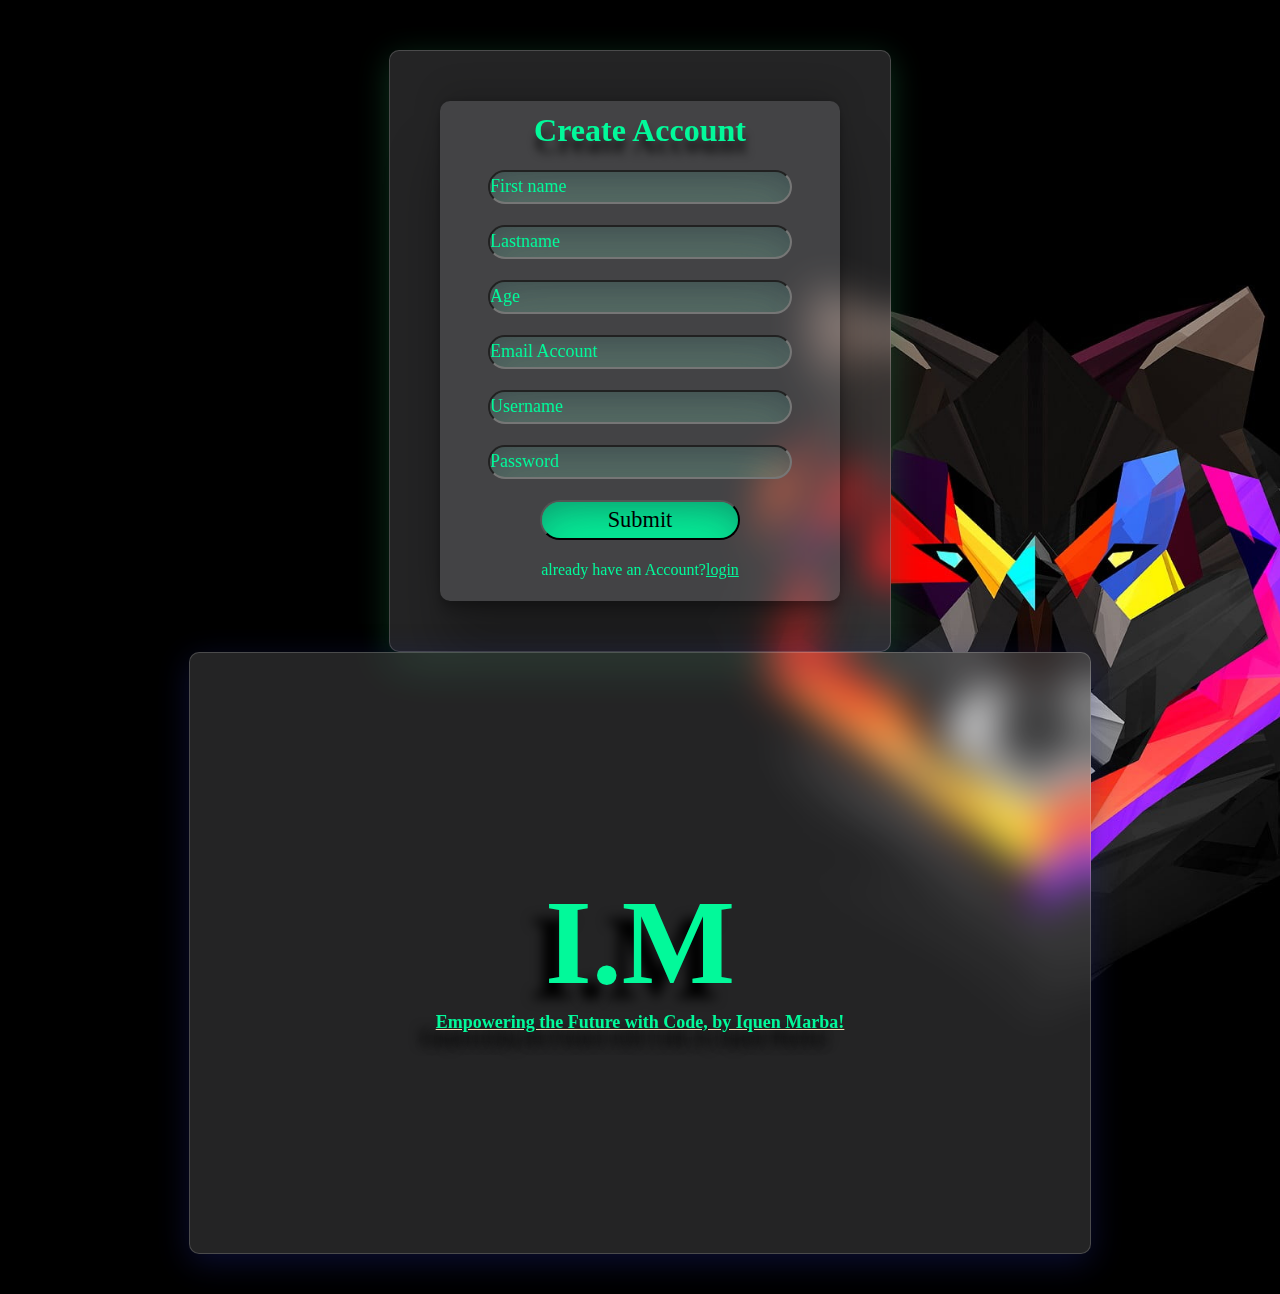
<file: login/index.html>
<!DOCTYPE html>
<html lang="en">
    <head>
        <meta charset="UTF-8" />
        <meta name="viewport" content="width=device-width, initial-scale=1.0" />
        <link
            href="https://unpkg.com/aos@2.3.1/dist/aos.css"
            rel="stylesheet"
        />
        <link rel="stylesheet" href="index.css" />
        <title>Document</title>
    </head>
    <style>
        h1 {
            display: flex;
            justify-content: center;
            align-items: start;
            color: rgb(2, 249, 154);

            text-shadow: 1px 12px 8px rgba(0, 0, 0, 0.75);
        }
    </style>
    <body>
        <div class="box" data-aos="fade-left" data-aos-duration="1500">
            <form action="createacc.php" method="POST">
                <h1>Create Account</h1>
                <input type="text" name="firstname" placeholder="First name" />
                <input type="text" name="surname" placeholder="Lastname" />
                <input type="text" name="age" placeholder="Age" />
                <input type="email" name="email" placeholder="Email Account" />
                <input type="text" name="username" placeholder="Username" />
                <input type="password" name="password" placeholder="Password" />
                <input type="submit" name="submit" value="Submit" id="button" />
                <div id="login">
                    <p>already have an Account?</p>
                    <a href="login1.html">login</a>
                </div>
            </form>
        </div>
        <div class="box2" data-aos="fade-right" data-aos-duration="1500">
            <h1>I.M</h1>
            <p>Empowering the Future with Code, by Iquen Marba!</p>
        </div>
    </body>
    <script src="https://unpkg.com/aos@2.3.1/dist/aos.js"></script>
    <script>
        AOS.init();
        const box = document.querySelector(".box");
    </script>
</html>
</file>
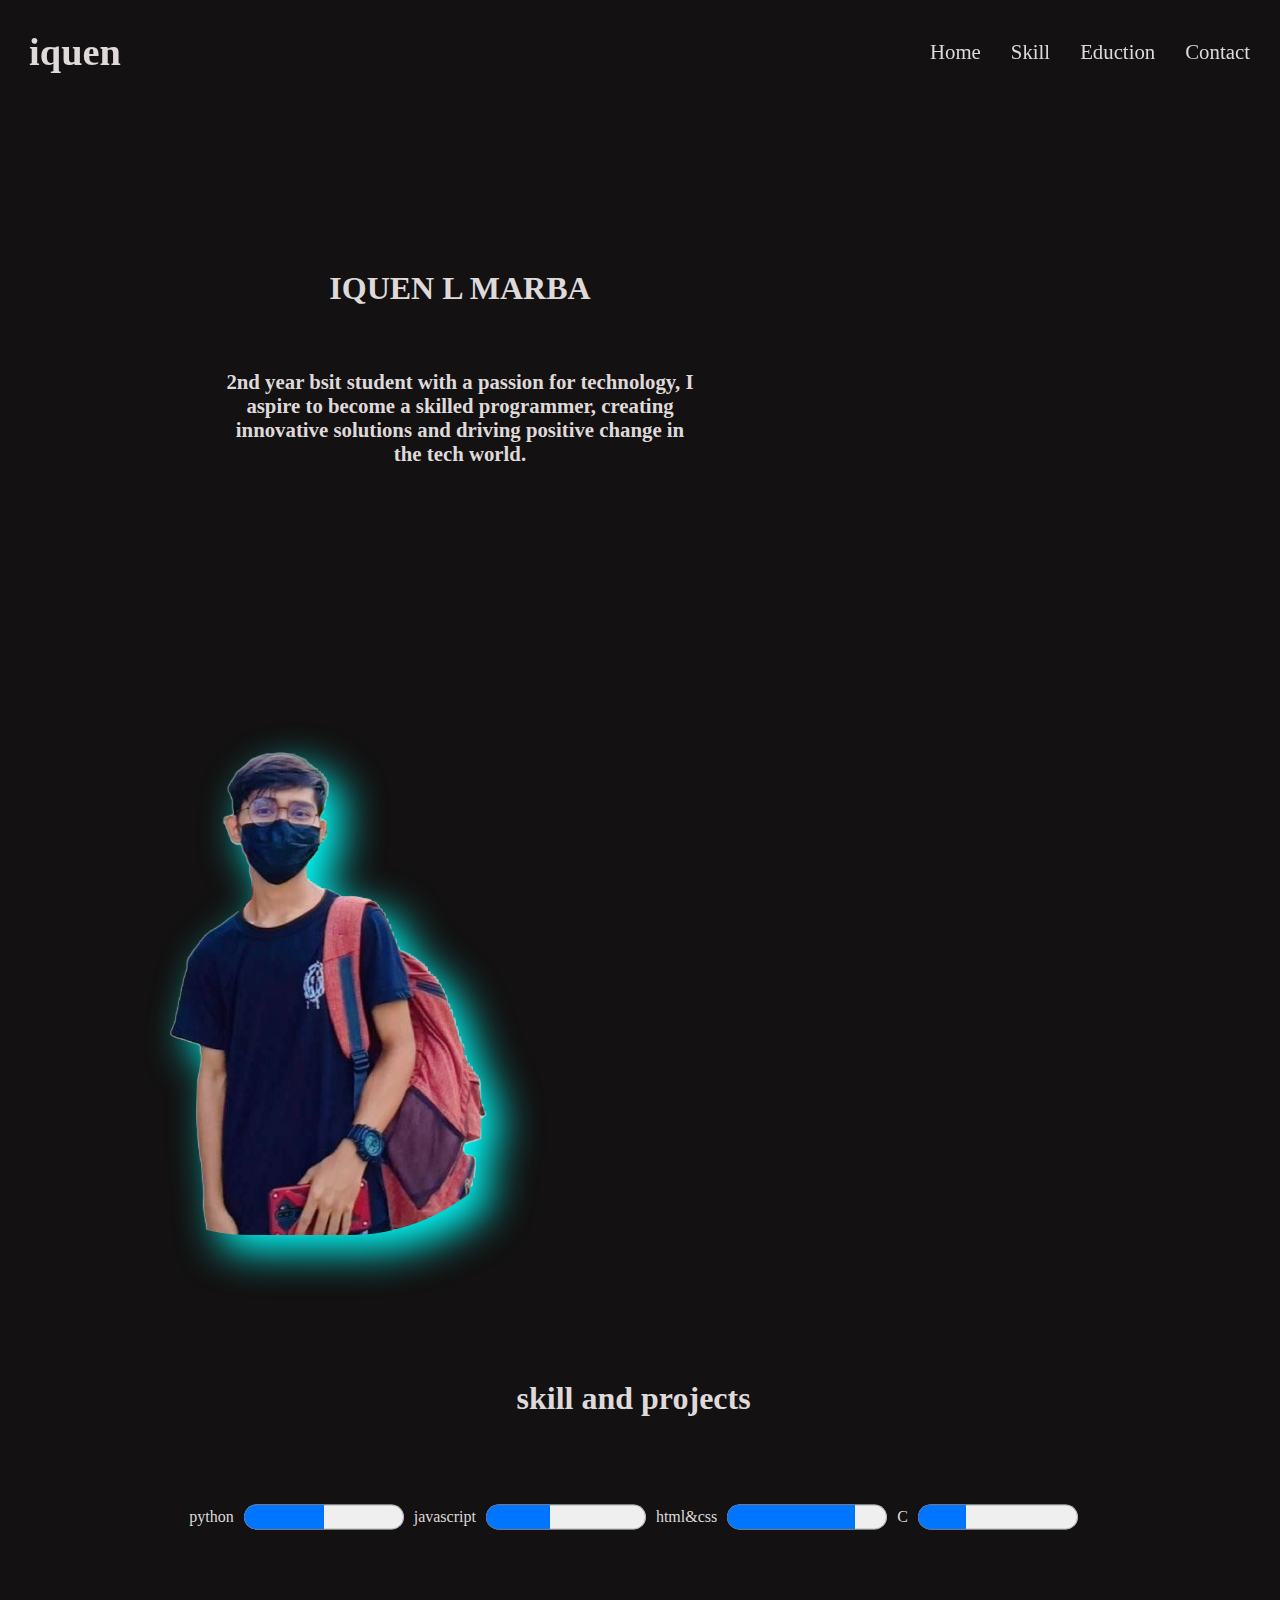
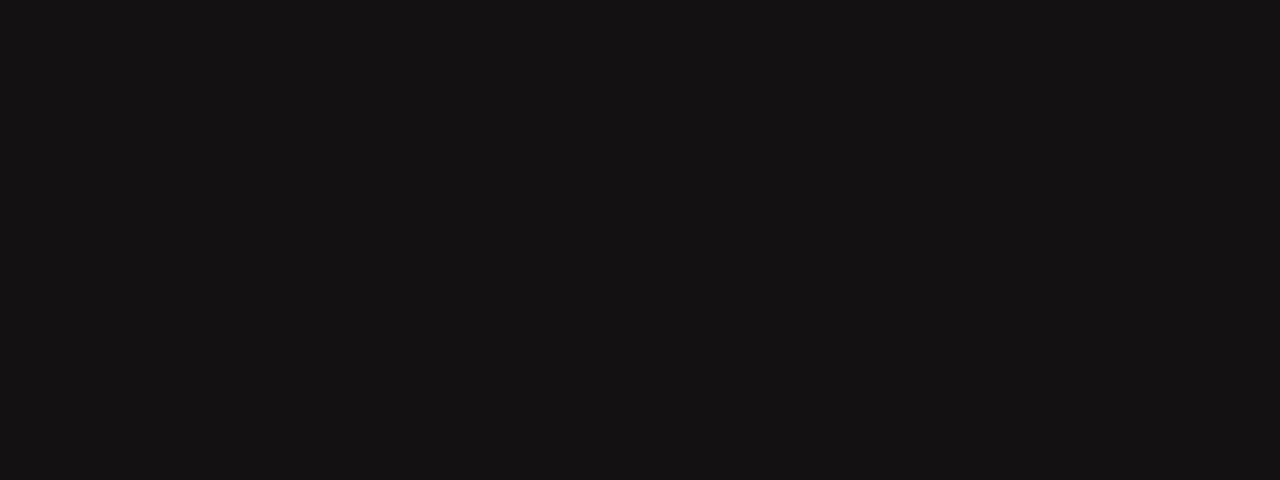
<file: login/homepage.html>
<!DOCTYPE html>
<html lang="en">
    <head>
        <meta charset="UTF-8" />
        <meta name="viewport" content="width=device-width, initial-scale=1.0" />
        <title>Document</title>
    </head>
    <style>
        * {
            margin: 0;
            padding: 0;
            color: rgb(223, 217, 217);
            text-decoration: none;
        }
        body {
            width: 99%;
            background-repeat: no-repeat;
            background-size: cover;
            background-color: rgb(19, 17, 17);
            /* background-image: url("wallpaperflare.com_wallpaper\ \(3\).jpg"); */
            display: flex;
            flex-direction: column;
        }
        header {
            position: fixed;
            height: 100px;
            width: 100%;
            background: transparent;
            backdrop-filter: blur(20px);
            display: flex;
            justify-content: space-between;
        }
        ul {
            list-style: none;
            display: flex;
            gap: 30px;
        }
        #logodiv {
            top: 30px;
            position: absolute;
            width: 150px;
            position: absolute;
            display: flex;
            justify-content: center;
        }
        nav {
            top: 40px;
            right: 50px;
            width: 300px;
            position: absolute;
            display: flex;
        }
        a {
            font-size: 1.3rem;
        }
        #logo {
            font-size: larger;
        }
        main {
            margin-top: 100px;
            width: 100%;
            height: 1550px;
            display: flex;
            flex-wrap: wrap;
        }
        .profile {
            height: 590px;
            width: 600px;
            display: flex;
            justify-content: center;
            align-items: center;
        }
        img {
            position: relative;
            height: 500px;
            border-radius: 40%;
            filter: drop-shadow(16px 16px 20px rgb(1, 252, 248));
        }
        .profile2 {
            height: 590px;
            width: 700px;
            display: flex;
            flex-direction: column;
            align-items: center;
            justify-content: center;
            flex-wrap: wrap;
        }
        #name {
            display: flex;
            height: 100px;
            width: 480px;
            align-self: flex-end;
            text-align: center;
            margin-left: 10px;
            justify-content: center;
        }
        #bla {
            text-align: center;
            align-self: flex-end;
            margin-left: 5px;
            font-weight: bold;
            font-size: 1.3rem;
            height: 150px;
            width: 480px;
            display: flex;
        }
        .skill {
            height: 700px;
            width: 100%;
        }
        .pl {
            height: 200px;
            width: 100%;
            justify-content: center;
            display: flex;
            align-items: center;
            flex-wrap: wrap;
            gap: 10px;
        }
        progress {
            height: 50px;
        }
        #skillsh1 {
            display: flex;
            justify-content: center;
        }
        #skilltitle {
            height: 100px;
            width: 99%;
        }
    </style>
    <body>
        <header>
            <h1 id="logodiv">
                <a href="#" id="logo">iquen</a>
            </h1>
            <nav>
                <ul>
                    <li><a href="homepage.html">Home</a></li>
                    <li><a href="#skilltitle">Skill</a></li>
                    <li><a href="">Eduction</a></li>
                    <li><a href="">Contact</a></li>
                </ul>
            </nav>
        </header>
        <main>
            <div class="profile2" id="profile2">
                <h1 id="name">IQUEN L MARBA</h1>

                <p id="bla">
                    2nd year bsit student with a passion for technology, I
                    aspire to become a skilled programmer, creating innovative
                    solutions and driving positive change in the tech world.
                </p>
            </div>
            <div class="profile">
                <img src="ppnob.png" alt="" height="100px" />
            </div>
            <div id="skilltitle"></div>
            <div class="skill" id="skill">
                <h1 id="skillsh1">skill and projects</h1>
                <div class="pl">
                    <label for="python">python</label>

                    <progress id="python" max="100" value="50">70%</progress>
                    <label for="javascript">javascript</label>

                    <progress id="javascript" max="100" value="40">
                        70%
                    </progress>
                    <label for="html&css">html&css</label>

                    <progress id="html&css" max="100" value="80">70%</progress>
                    <label for="C">C</label>

                    <progress id="C" max="100" value="30">70%</progress>
                </div>
                <div></div>
            </div>
        </main>
    </body>
</html>
</file>
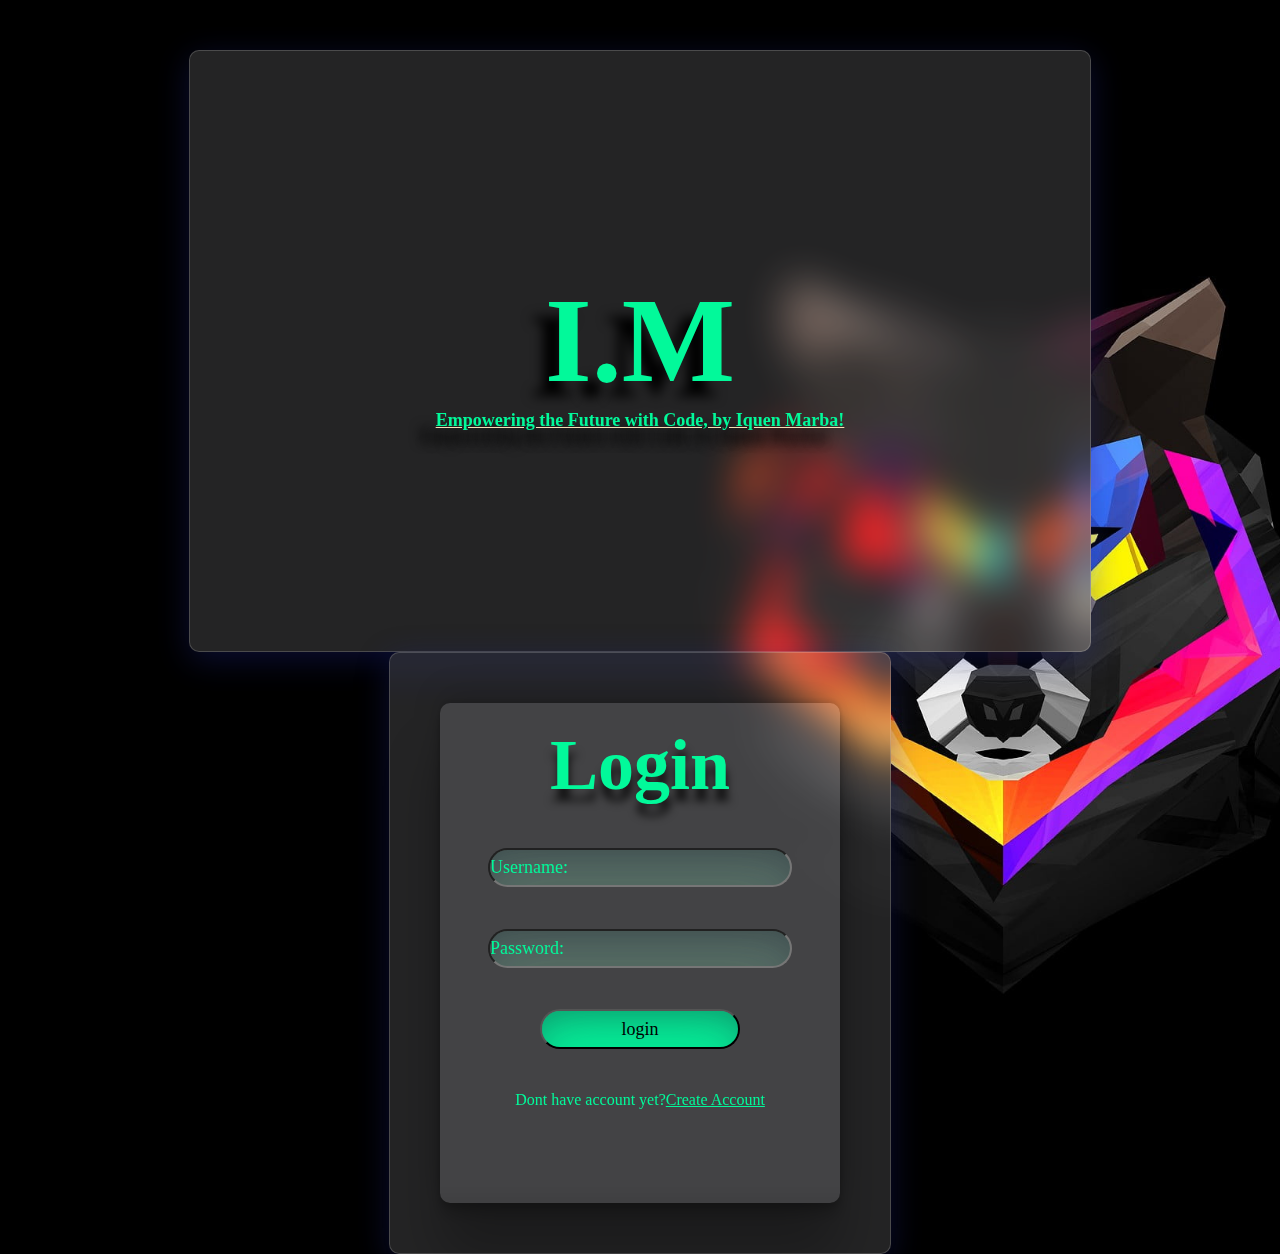
<file: login/login1.html>
<!DOCTYPE html>
<html lang="en">
    <head>
        <meta charset="UTF-8" />
        <meta name="viewport" content="width=device-width, initial-scale=1.0" />
        <link rel="stylesheet" href="login.css" />
        <link
            href="https://unpkg.com/aos@2.3.1/dist/aos.css"
            rel="stylesheet"
        />
        <title>Document</title>
    </head>
    <style></style>
    <body>
        <div class="box2" data-aos="fade-left" data-aos-duration="1500">
            <h1>I.M</h1>
            <p>Empowering the Future with Code, by Iquen Marba!</p>
        </div>
        <div class="box" data-aos="fade-right" data-aos-duration="1500">
            <br />
            <form action="login.php" method="POST">
                <h1>Login</h1>
                <input type="text" name="username" placeholder="Username:" />
                <input
                    type="password"
                    name="password"
                    placeholder="Password:"
                />
                <input type="submit" name="submit" value="login" id="button" />
                <div class="login1">
                    <p>Dont have account yet?</p>
                    <a href="index.html">Create Account</a>
                </div>
                <div class="error"></div>
            </form>
        </div>

        <script src="https://unpkg.com/aos@2.3.1/dist/aos.js"></script>
        <script>
            AOS.init();
            const box = document.querySelector(".box");
        </script>
    </body>
</html>
</file>
<file: login/index.css>
* {
    margin: 0;
    padding: 0;
    font-family: poppin;
    font-style: normal;
    color: rgb(2, 249, 154);
}
body {
    background-color: rgb(39, 36, 36);
    max-width: 100%;
    background-image: url(wolf.jpg);
    background-size: cover;
    justify-content: space-around;
    display: flex;
    flex-wrap: wrap;
    padding-top: 50px;
    padding-bottom: 40px;
}
div.box {
    background: rgba(242, 243, 245, 0.15);
    box-shadow: 0 8px 32px 0 rgba(31, 135, 76, 0.37);
    backdrop-filter: blur(20px);
    -webkit-backdrop-filter: blur(20px);
    border-radius: 10px;
    border: 1px solid rgba(255, 255, 255, 0.18);
    border-radius: 10px;
    border: 1px solid rgba(255, 255, 255, 0.18);
    height: 600px;
    width: 500px;
    display: flex;
    justify-content: center;
    align-items: center;
}
form {
    box-shadow: rgba(0, 0, 0, 0.25) 0px 54px 55px,
        rgba(0, 0, 0, 0.12) 0px -12px 30px, rgba(0, 0, 0, 0.12) 0px 4px 6px,
        rgba(0, 0, 0, 0.17) 0px 12px 13px, rgba(0, 0, 0, 0.09) 0px -3px 5px;
    height: 500px;
    background: transparent;
    backdrop-filter: blur(9px);
    -webkit-backdrop-filter: blur(9px);
    border-radius: 10px;
    width: 400px;
    display: flex;
    align-items: center;
    justify-content: center;
    flex-wrap: wrap;
}
input {
    background: rgba(151, 246, 192, 0.25);
    box-shadow: rgba(50, 50, 93, 0.25) 0px 30px 60px -12px inset,
        rgba(0, 0, 0, 0.3) 0px 18px 36px -18px inset;
    backdrop-filter: blur(4px);
    -webkit-backdrop-filter: blur(4px);
    height: 30px;
    width: 300px;
    border-radius: 50px;
    box-shadow: rgba(50, 50, 93, 0.25) 0px 30px 60px -12px inset,
        rgba(0, 0, 0, 0.3) 0px 18px 36px -18px inset;
    font-size: large;
    font-weight: 400;
    transition: all 0.3s ease-in-out;
}
input:hover {
    transform: scale(1.1);
}
.box a {
    color: rgb(2, 249, 154);

    text-decoration: underline;
    height: 30px;
    background: transparent;
}
.box #login {
    display: flex;
    width: 300px;
    display: flex;
    justify-content: center;
}
input#button {
    height: 40px;
    width: 200px;
    color: black;
    font-size: 1.4rem;
    font-weight: 500;
    background-color: rgb(2, 249, 154);
    cursor: pointer;
}
::placeholder {
    color: rgb(2, 249, 154);
    font-size: large;
    font-weight: 400;
}
div.box2 {
    height: 600px;
    width: 900px;
    background: rgba(242, 243, 245, 0.15);
    box-shadow: 0 8px 32px 0 rgba(31, 38, 135, 0.37);
    backdrop-filter: blur(20px);
    -webkit-backdrop-filter: blur(20px);
    border-radius: 10px;
    border: 1px solid rgba(255, 255, 255, 0.18);
    border-radius: 10px;
    border: 1px solid rgba(255, 255, 255, 0.18);
    justify-content: center;
    align-items: center;
    flex-direction: column;
    display: flex;
}
.box2 h1 {
    font-size: 7.5rem;
    text-shadow: -16px 15px 12px rgba(0, 0, 0, 1);
}
.box2 p {
    font-size: large;
    text-shadow: -16px 15px 12px rgba(0, 0, 0, 1);
    font-weight: 600;
    color: rgb(2, 249, 154);
    text-decoration: underline wheat;
    text-align: center;
}
</file>
<file: login/login.css>
* {
    margin: 0;
    padding: 0;
    font-family: poppin;
}
body {
    background-color: rgb(39, 36, 36);
    max-width: 100%;
    background-image: url(wolf.jpg);
    background-size: cover;
    justify-content: space-around;
    display: flex;
    flex-wrap: wrap;
    padding-top: 50px;
}
.box {
    background: rgba(242, 243, 245, 0.15);
    box-shadow: 0 8px 32px 0 rgba(31, 38, 135, 0.37);
    backdrop-filter: blur(20px);
    -webkit-backdrop-filter: blur(20px);
    border-radius: 10px;
    border: 1px solid rgba(255, 255, 255, 0.18);
    border-radius: 10px;
    border: 1px solid rgba(255, 255, 255, 0.18);
    height: 600px;
    width: 500px;
    display: flex;
    justify-content: center;
    align-items: center;
}
form {
    box-shadow: rgba(0, 0, 0, 0.25) 0px 54px 55px,
        rgba(0, 0, 0, 0.12) 0px -12px 30px, rgba(0, 0, 0, 0.12) 0px 4px 6px,
        rgba(0, 0, 0, 0.17) 0px 12px 13px, rgba(0, 0, 0, 0.09) 0px -3px 5px;
    height: 500px;
    background: transparent;
    backdrop-filter: blur(9px);
    -webkit-backdrop-filter: blur(9px);
    border-radius: 10px;
    display: flex;
    justify-content: center;
    align-items: center;

    height: 500px;
    width: 400px;
    flex-wrap: wrap;
}

form input {
    background: rgba(151, 246, 192, 0.25);
    box-shadow: rgba(50, 50, 93, 0.25) 0px 30px 60px -12px inset,
        rgba(0, 0, 0, 0.3) 0px 18px 36px -18px inset;
    backdrop-filter: blur(4px);
    -webkit-backdrop-filter: blur(4px);
    height: 35px;
    width: 300px;
    border-radius: 50px;
    box-shadow: rgba(50, 50, 93, 0.25) 0px 30px 60px -12px inset,
        rgba(0, 0, 0, 0.3) 0px 18px 36px -18px inset;
    font-size: large;
    font-weight: 400;
    transition: all 0.2s ease-in-out;
}
input:hover {
    transform: scale(1.1);
}
input#button {
    height: 40px;
    width: 200px;
    background-color: rgb(2, 249, 154);
    font-weight: 500;
    cursor: pointer;
}
form input::placeholder {
    color: rgb(2, 249, 154);
    font-size: large;
    font-weight: 400;
}

.box a {
    color: rgb(2, 249, 154);

    text-decoration: underline;
    height: 30px;
    background: transparent;
}
p {
    color: rgb(2, 249, 154);
}
.login1 {
    display: flex;
    height: 50px;
    width: 500px;
    display: flex;
    justify-content: center;
}
form h1 {
    display: flex;
    justify-content: center;
    width: 300px;
    color: rgb(2, 249, 154);
    font-size: 4.5rem;
    text-shadow: 1px 12px 8px rgba(0, 0, 0, 0.75);
}
div.box2 {
    height: 600px;
    width: 900px;
    background: rgba(242, 243, 245, 0.15);
    box-shadow: 0 8px 32px 0 rgba(31, 38, 135, 0.37);
    backdrop-filter: blur(20px);
    -webkit-backdrop-filter: blur(20px);
    border-radius: 10px;
    border: 1px solid rgba(255, 255, 255, 0.18);
    border-radius: 10px;
    border: 1px solid rgba(255, 255, 255, 0.18);
    justify-content: center;
    align-items: center;
    flex-direction: column;
    display: flex;
}
.box2 h1 {
    font-size: 7.5rem;
    color: rgb(2, 249, 154);
    text-shadow: -16px 15px 12px rgba(0, 0, 0, 1);
}
.box2 p {
    font-size: large;
    text-shadow: -16px 15px 12px rgba(0, 0, 0, 1);
    font-weight: 600;
    color: rgb(2, 249, 154);
    text-decoration: underline wheat;
    text-align: center;
}
</file>
